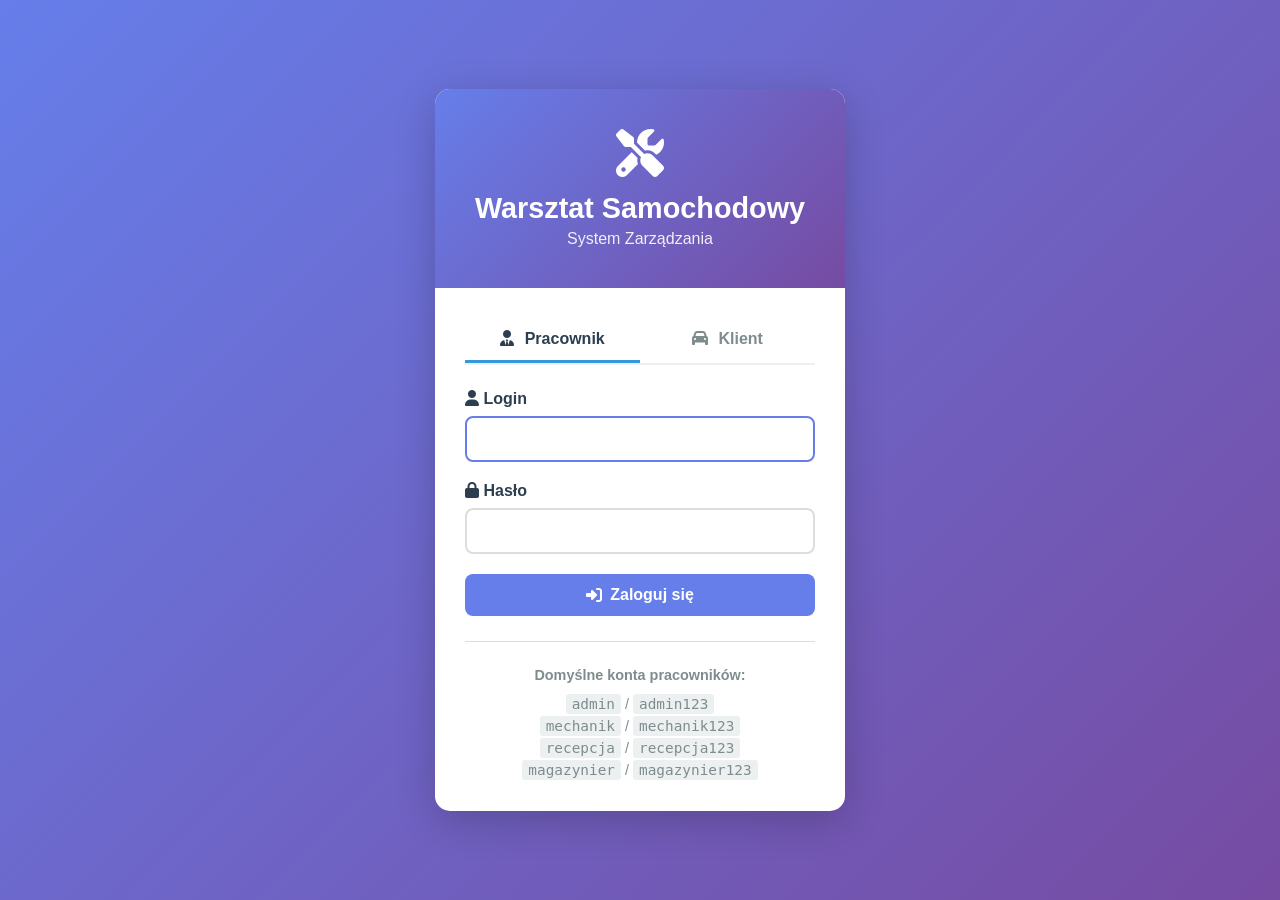
<file: public/index.html>
<!DOCTYPE html>
<html lang="pl">
<head>
    <meta charset="UTF-8">
    <meta name="viewport" content="width=device-width, initial-scale=1.0">
    <title>Logowanie - Warsztat Samochodowy</title>
    <link rel="stylesheet" href="css/style.css">
    <link rel="stylesheet" href="https://cdnjs.cloudflare.com/ajax/libs/font-awesome/6.4.0/css/all.min.css">
    <style>
        .login-tabs {
            display: flex;
            border-bottom: 2px solid #ecf0f1;
            margin-bottom: 25px;
        }
        .login-tab {
            flex: 1;
            padding: 12px;
            text-align: center;
            cursor: pointer;
            font-weight: bold;
            color: #7f8c8d;
            border-bottom: 3px solid transparent;
            transition: all 0.2s;
        }
        .login-tab.active {
            color: #2c3e50;
            border-bottom-color: #3498db;
        }
        .login-tab i { margin-right: 6px; }
        .login-info code {
            background: #ecf0f1;
            padding: 2px 6px;
            border-radius: 3px;
            font-family: monospace;
        }
    </style>
</head>
<body class="login-page">
    <div class="login-container">
        <div class="login-card">
            <div class="login-header">
                <i class="fas fa-tools"></i>
                <h1>Warsztat Samochodowy</h1>
                <p>System Zarządzania</p>
            </div>

            <div class="login-body">
                <div class="login-tabs">
                    <div class="login-tab active" data-tab="employee" onclick="switchTab('employee')">
                        <i class="fas fa-user-tie"></i> Pracownik
                    </div>
                    <div class="login-tab" data-tab="client" onclick="switchTab('client')">
                        <i class="fas fa-car"></i> Klient
                    </div>
                </div>

                <!-- Logowanie pracownika -->
                <form id="loginForm" data-form="employee" action="javascript:void(0);">
                    <div class="form-group">
                        <label for="login"><i class="fas fa-user"></i> Login</label>
                        <input type="text" id="login" name="login" autofocus>
                    </div>
                    <div class="form-group">
                        <label for="password"><i class="fas fa-lock"></i> Hasło</label>
                        <input type="password" id="password" name="password">
                    </div>
                    <button type="submit" class="btn btn-primary btn-block">
                        <i class="fas fa-sign-in-alt"></i> Zaloguj się
                    </button>
                </form>

                <!-- Logowanie klienta -->
                <form id="clientLoginForm" data-form="client" style="display:none;" action="javascript:void(0);">
                    <div class="form-group">
                        <label for="plate"><i class="fas fa-id-card"></i> Numer rejestracyjny</label>
                        <input type="text" id="plate" name="plate" placeholder="np. WA12345" style="text-transform:uppercase;">
                    </div>
                    <div class="form-group">
                        <label for="code"><i class="fas fa-key"></i> Kod dostępu</label>
                        <input type="text" id="code" name="code" placeholder="otrzymany od recepcji" style="text-transform:uppercase;">
                    </div>
                    <button type="submit" class="btn btn-primary btn-block">
                        <i class="fas fa-sign-in-alt"></i> Sprawdź swoje zlecenie
                    </button>
                </form>

                <div id="errorMessage" class="error-message" style="display: none;"></div>

                <div class="login-info" id="employeeInfo">
                    <p><strong>Domyślne konta pracowników:</strong></p>
                    <ul>
                        <li><code>admin</code> / <code>admin123</code></li>
                        <li><code>mechanik</code> / <code>mechanik123</code></li>
                        <li><code>recepcja</code> / <code>recepcja123</code></li>
                        <li><code>magazynier</code> / <code>magazynier123</code></li>
                    </ul>
                </div>

                <div class="login-info" id="clientInfo" style="display:none;">
                    <p><strong>Logowanie klienta:</strong></p>
                    <p style="font-size:13px;color:#7f8c8d;">
                        Login = numer rejestracyjny twojego auta.<br>
                        Hasło = unikalny kod dostępu, który otrzymałeś od recepcji
                        po przyjęciu pojazdu do warsztatu.
                    </p>
                </div>
            </div>
        </div>
    </div>

    <script src="js/common.js"></script>
    <script src="js/login.js"></script>
</body>
</html>
</file>
<file: public/css/style.css>
/* ===== RESET & GLOBAL ===== */
* {
    margin: 0;
    padding: 0;
    box-sizing: border-box;
}

:root {
    --primary-color: #667eea;
    --secondary-color: #764ba2;
    --success-color: #27ae60;
    --danger-color: #e74c3c;
    --warning-color: #f39c12;
    --info-color: #3498db;
    --dark-color: #2c3e50;
    --light-color: #ecf0f1;
    --sidebar-width: 250px;
}

body {
    font-family: 'Segoe UI', Tahoma, Geneva, Verdana, sans-serif;
    background-color: #f5f6fa;
    color: #2c3e50;
}

/* ===== LOGIN PAGE ===== */
.login-page {
    background: linear-gradient(135deg, var(--primary-color) 0%, var(--secondary-color) 100%);
    min-height: 100vh;
    display: flex;
    align-items: center;
    justify-content: center;
}

.login-container {
    width: 100%;
    max-width: 450px;
    padding: 20px;
}

.login-card {
    background: white;
    border-radius: 15px;
    box-shadow: 0 10px 40px rgba(0,0,0,0.2);
    overflow: hidden;
}

.login-header {
    background: linear-gradient(135deg, var(--primary-color) 0%, var(--secondary-color) 100%);
    color: white;
    padding: 40px 30px;
    text-align: center;
}

.login-header i {
    font-size: 3rem;
    margin-bottom: 15px;
}

.login-header h1 {
    font-size: 1.8rem;
    margin-bottom: 5px;
}

.login-header p {
    font-size: 1rem;
    opacity: 0.9;
}

.login-body {
    padding: 30px;
}

.form-group {
    margin-bottom: 20px;
}

.form-group label {
    display: block;
    margin-bottom: 8px;
    font-weight: 600;
    color: var(--dark-color);
}

.form-group input {
    width: 100%;
    padding: 12px 15px;
    border: 2px solid #ddd;
    border-radius: 8px;
    font-size: 1rem;
    transition: border-color 0.3s;
}

.form-group input:focus {
    outline: none;
    border-color: var(--primary-color);
}

.error-message {
    background-color: #fee;
    color: var(--danger-color);
    padding: 12px;
    border-radius: 8px;
    margin-bottom: 15px;
    border-left: 4px solid var(--danger-color);
}

.btn {
    padding: 12px 24px;
    border: none;
    border-radius: 8px;
    font-size: 1rem;
    font-weight: 600;
    cursor: pointer;
    transition: all 0.3s;
    display: inline-flex;
    align-items: center;
    gap: 8px;
}

.btn-primary {
    background-color: var(--primary-color);
    color: white;
}

.btn-primary:hover {
    background-color: var(--secondary-color);
    transform: translateY(-2px);
    box-shadow: 0 5px 15px rgba(0,0,0,0.2);
}

.btn-block {
    width: 100%;
    justify-content: center;
}

.login-info {
    margin-top: 25px;
    padding-top: 25px;
    border-top: 1px solid #ddd;
    text-align: center;
    font-size: 0.9rem;
    color: #7f8c8d;
}

.login-info ul {
    list-style: none;
    margin-top: 10px;
}

.login-info li {
    padding: 3px 0;
}

/* ===== DASHBOARD LAYOUT ===== */
.dashboard {
    display: flex;
    min-height: 100vh;
}

/* Sidebar */
.sidebar {
    width: var(--sidebar-width);
    background-color: var(--dark-color);
    color: white;
    display: flex;
    flex-direction: column;
    position: fixed;
    height: 100vh;
    overflow-y: auto;
}

.sidebar-header {
    padding: 20px;
    background-color: rgba(0,0,0,0.2);
    text-align: center;
}

.sidebar-header h2 {
    font-size: 1.2rem;
    margin-bottom: 5px;
}

.sidebar-header .user-info {
    font-size: 0.85rem;
    opacity: 0.8;
}

.sidebar-nav {
    flex: 1;
    padding: 20px 0;
}

.nav-item {
    padding: 15px 25px;
    display: flex;
    align-items: center;
    gap: 12px;
    color: white;
    text-decoration: none;
    transition: all 0.3s;
    cursor: pointer;
}

.nav-item:hover {
    background-color: rgba(255,255,255,0.1);
}

.nav-item.active {
    background-color: var(--warning-color);
    border-left: 4px solid #fff;
}

.nav-item i {
    font-size: 1.2rem;
    width: 25px;
}

.sidebar-footer {
    padding: 20px;
    border-top: 1px solid rgba(255,255,255,0.1);
}

/* Main Content */
.main-content {
    flex: 1;
    margin-left: var(--sidebar-width);
    display: flex;
    flex-direction: column;
}

.topbar {
    background-color: white;
    padding: 15px 30px;
    box-shadow: 0 2px 5px rgba(0,0,0,0.1);
    display: flex;
    justify-content: space-between;
    align-items: center;
}

.topbar-left h1 {
    font-size: 1.5rem;
    color: var(--dark-color);
}

.topbar-right {
    display: flex;
    align-items: center;
    gap: 20px;
}

.datetime {
    display: flex;
    gap: 15px;
    font-size: 0.9rem;
    color: #7f8c8d;
}

.content {
    flex: 1;
    padding: 30px;
    overflow-y: auto;
}

/* Cards */
.card {
    background: white;
    border-radius: 10px;
    box-shadow: 0 2px 10px rgba(0,0,0,0.1);
    padding: 25px;
    margin-bottom: 25px;
}

.card-header {
    margin-bottom: 20px;
    padding-bottom: 15px;
    border-bottom: 2px solid var(--light-color);
}

.card-header h3 {
    font-size: 1.3rem;
    color: var(--dark-color);
}

.card-body {
    padding: 10px 0;
}

/* Stats Cards */
.stats-grid {
    display: grid;
    grid-template-columns: repeat(auto-fit, minmax(250px, 1fr));
    gap: 20px;
    margin-bottom: 30px;
}

.stat-card {
    background: white;
    border-radius: 10px;
    padding: 25px;
    box-shadow: 0 2px 10px rgba(0,0,0,0.1);
    display: flex;
    align-items: center;
    gap: 20px;
}

.stat-icon {
    width: 60px;
    height: 60px;
    border-radius: 50%;
    display: flex;
    align-items: center;
    justify-content: center;
    font-size: 1.8rem;
    color: white;
}

.stat-icon.primary { background-color: var(--primary-color); }
.stat-icon.success { background-color: var(--success-color); }
.stat-icon.warning { background-color: var(--warning-color); }
.stat-icon.danger { background-color: var(--danger-color); }
.stat-icon.info { background-color: var(--info-color); }

.stat-details h4 {
    font-size: 0.9rem;
    color: #7f8c8d;
    margin-bottom: 5px;
}

.stat-details .stat-value {
    font-size: 2rem;
    font-weight: bold;
    color: var(--dark-color);
}

/* Profile Card */
.profile-card {
    background: linear-gradient(135deg, var(--primary-color) 0%, var(--secondary-color) 100%);
    color: white;
    text-align: center;
}

.profile-card .profile-avatar {
    width: 100px;
    height: 100px;
    border-radius: 50%;
    background-color: rgba(255,255,255,0.2);
    display: flex;
    align-items: center;
    justify-content: center;
    font-size: 3rem;
    margin: 0 auto 20px;
}

.profile-card h2 {
    margin-bottom: 10px;
}

.profile-card .profile-info {
    margin-top: 20px;
    text-align: left;
}

.profile-card .profile-info p {
    padding: 8px 0;
    border-bottom: 1px solid rgba(255,255,255,0.2);
}

/* Tables */
.table-container {
    overflow-x: auto;
}

table {
    width: 100%;
    border-collapse: collapse;
    background: white;
}

table thead {
    background-color: var(--dark-color);
    color: white;
}

table th,
table td {
    padding: 15px;
    text-align: left;
    border-bottom: 1px solid #ddd;
}

table tbody tr:hover {
    background-color: #f8f9fa;
}

table tbody tr.selected {
    background-color: #e3f2fd;
}

/* Buttons */
.btn-success {
    background-color: var(--success-color);
    color: white;
}

.btn-success:hover {
    background-color: #229954;
}

.btn-danger {
    background-color: var(--danger-color);
    color: white;
}

.btn-danger:hover {
    background-color: #c0392b;
}

.btn-warning {
    background-color: var(--warning-color);
    color: white;
}

.btn-warning:hover {
    background-color: #e67e22;
}

.btn-info {
    background-color: var(--info-color);
    color: white;
}

.btn-info:hover {
    background-color: #2980b9;
}

.btn-secondary {
    background-color: #95a5a6;
    color: white;
}

.btn-secondary:hover {
    background-color: #7f8c8d;
}

.btn-sm {
    padding: 8px 16px;
    font-size: 0.9rem;
}

.btn-group {
    display: flex;
    gap: 10px;
    margin-top: 20px;
}

/* Forms */
.form-row {
    display: grid;
    grid-template-columns: repeat(auto-fit, minmax(250px, 1fr));
    gap: 20px;
    margin-bottom: 20px;
}

.form-group select,
.form-group textarea {
    width: 100%;
    padding: 12px 15px;
    border: 2px solid #ddd;
    border-radius: 8px;
    font-size: 1rem;
    font-family: inherit;
}

.form-group textarea {
    min-height: 100px;
    resize: vertical;
}

/* Status Badges */
.badge {
    display: inline-block;
    padding: 5px 12px;
    border-radius: 20px;
    font-size: 0.85rem;
    font-weight: 600;
}

.badge-success {
    background-color: #d4edda;
    color: #155724;
}

.badge-warning {
    background-color: #fff3cd;
    color: #856404;
}

.badge-danger {
    background-color: #f8d7da;
    color: #721c24;
}

.badge-info {
    background-color: #d1ecf1;
    color: #0c5460;
}

.badge-secondary {
    background-color: #e2e3e5;
    color: #383d41;
}

/* Modal */
.modal {
    display: none;
    position: fixed;
    z-index: 1000;
    left: 0;
    top: 0;
    width: 100%;
    height: 100%;
    background-color: rgba(0,0,0,0.5);
    align-items: center;
    justify-content: center;
}

.modal.active {
    display: flex;
}

.modal-content {
    background-color: white;
    border-radius: 10px;
    padding: 30px;
    max-width: 600px;
    width: 90%;
    max-height: 90vh;
    overflow-y: auto;
}

.modal-header {
    display: flex;
    justify-content: space-between;
    align-items: center;
    margin-bottom: 20px;
    padding-bottom: 15px;
    border-bottom: 2px solid var(--light-color);
}

.modal-header h3 {
    font-size: 1.5rem;
    color: var(--dark-color);
}

.modal-close {
    font-size: 1.5rem;
    cursor: pointer;
    color: #7f8c8d;
}

.modal-close:hover {
    color: var(--danger-color);
}

/* Checkboxes */
.checkbox-group {
    display: flex;
    align-items: center;
    gap: 10px;
    padding: 10px;
    background-color: #f8f9fa;
    border-radius: 8px;
    margin-bottom: 10px;
}

.checkbox-group input[type="checkbox"] {
    width: 20px;
    height: 20px;
    cursor: pointer;
}

.checkbox-group label {
    cursor: pointer;
    font-weight: 600;
}

/* Task Cards */
.task-card {
    background-color: #f8f9fa;
    border: 2px solid #dee2e6;
    border-radius: 10px;
    padding: 20px;
    margin-bottom: 15px;
}

.task-card-header {
    display: flex;
    justify-content: space-between;
    align-items: center;
    margin-bottom: 15px;
}

.task-card-header h4 {
    color: var(--dark-color);
}

.task-card-header .task-price {
    color: var(--success-color);
    font-weight: bold;
    font-size: 1.1rem;
}

.task-description {
    padding: 12px;
    background-color: white;
    border-radius: 8px;
    margin-bottom: 15px;
}

.task-actions {
    display: flex;
    gap: 15px;
}

/* Responsive */
@media (max-width: 768px) {
    .sidebar {
        width: 100%;
        position: relative;
        height: auto;
    }
    
    .main-content {
        margin-left: 0;
    }
    
    .stats-grid {
        grid-template-columns: 1fr;
    }
    
    .form-row {
        grid-template-columns: 1fr;
    }
}

/* Utility Classes */
.text-center { text-align: center; }
.text-right { text-align: right; }
.mt-20 { margin-top: 20px; }
.mb-20 { margin-bottom: 20px; }
.hidden { display: none; }


/* ==================== Druk faktury ==================== */
@media print {
    body * { visibility: hidden; }
    .invoice-print, .invoice-print * { visibility: visible; }
    .invoice-print {
        position: absolute;
        top: 0; left: 0;
        width: 100%;
        padding: 30px;
        background: white;
        color: black;
    }
    .modal-header, .btn, .sidebar, .topbar { display: none !important; }
}
</file>
